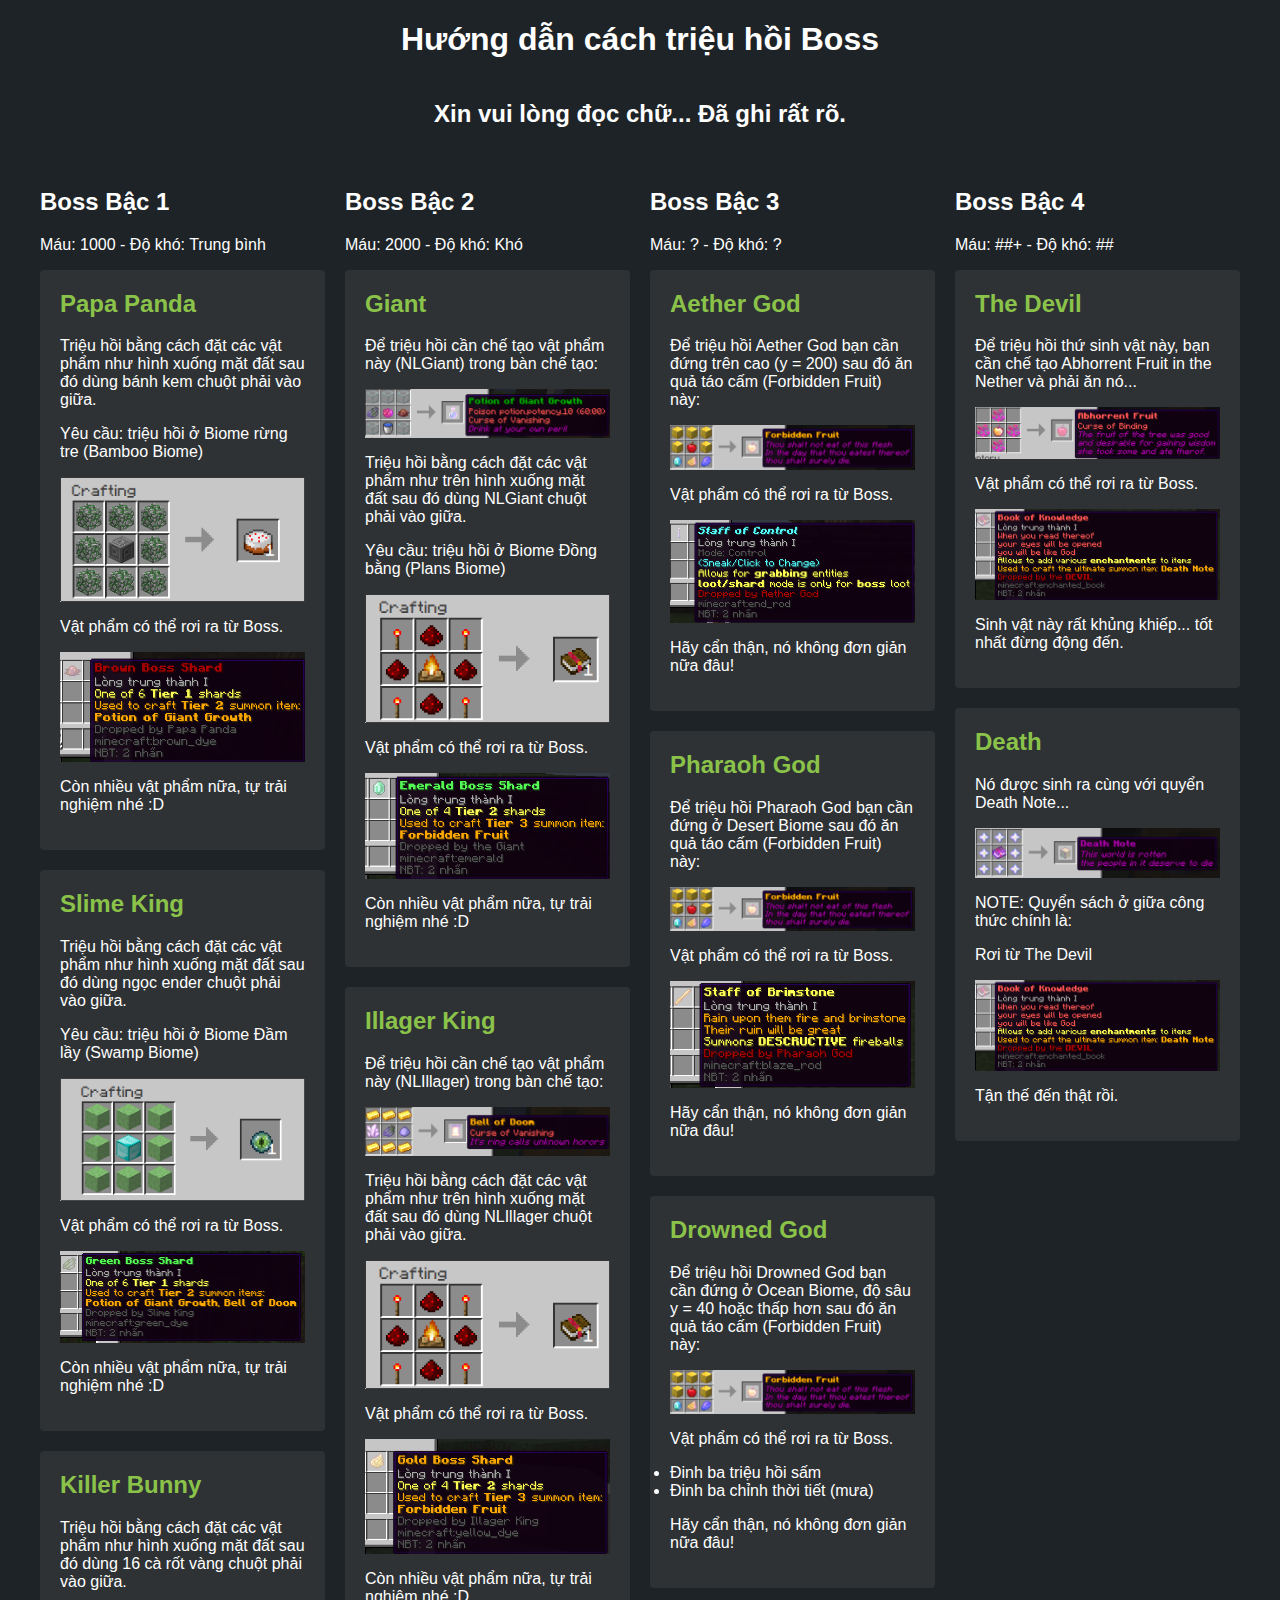
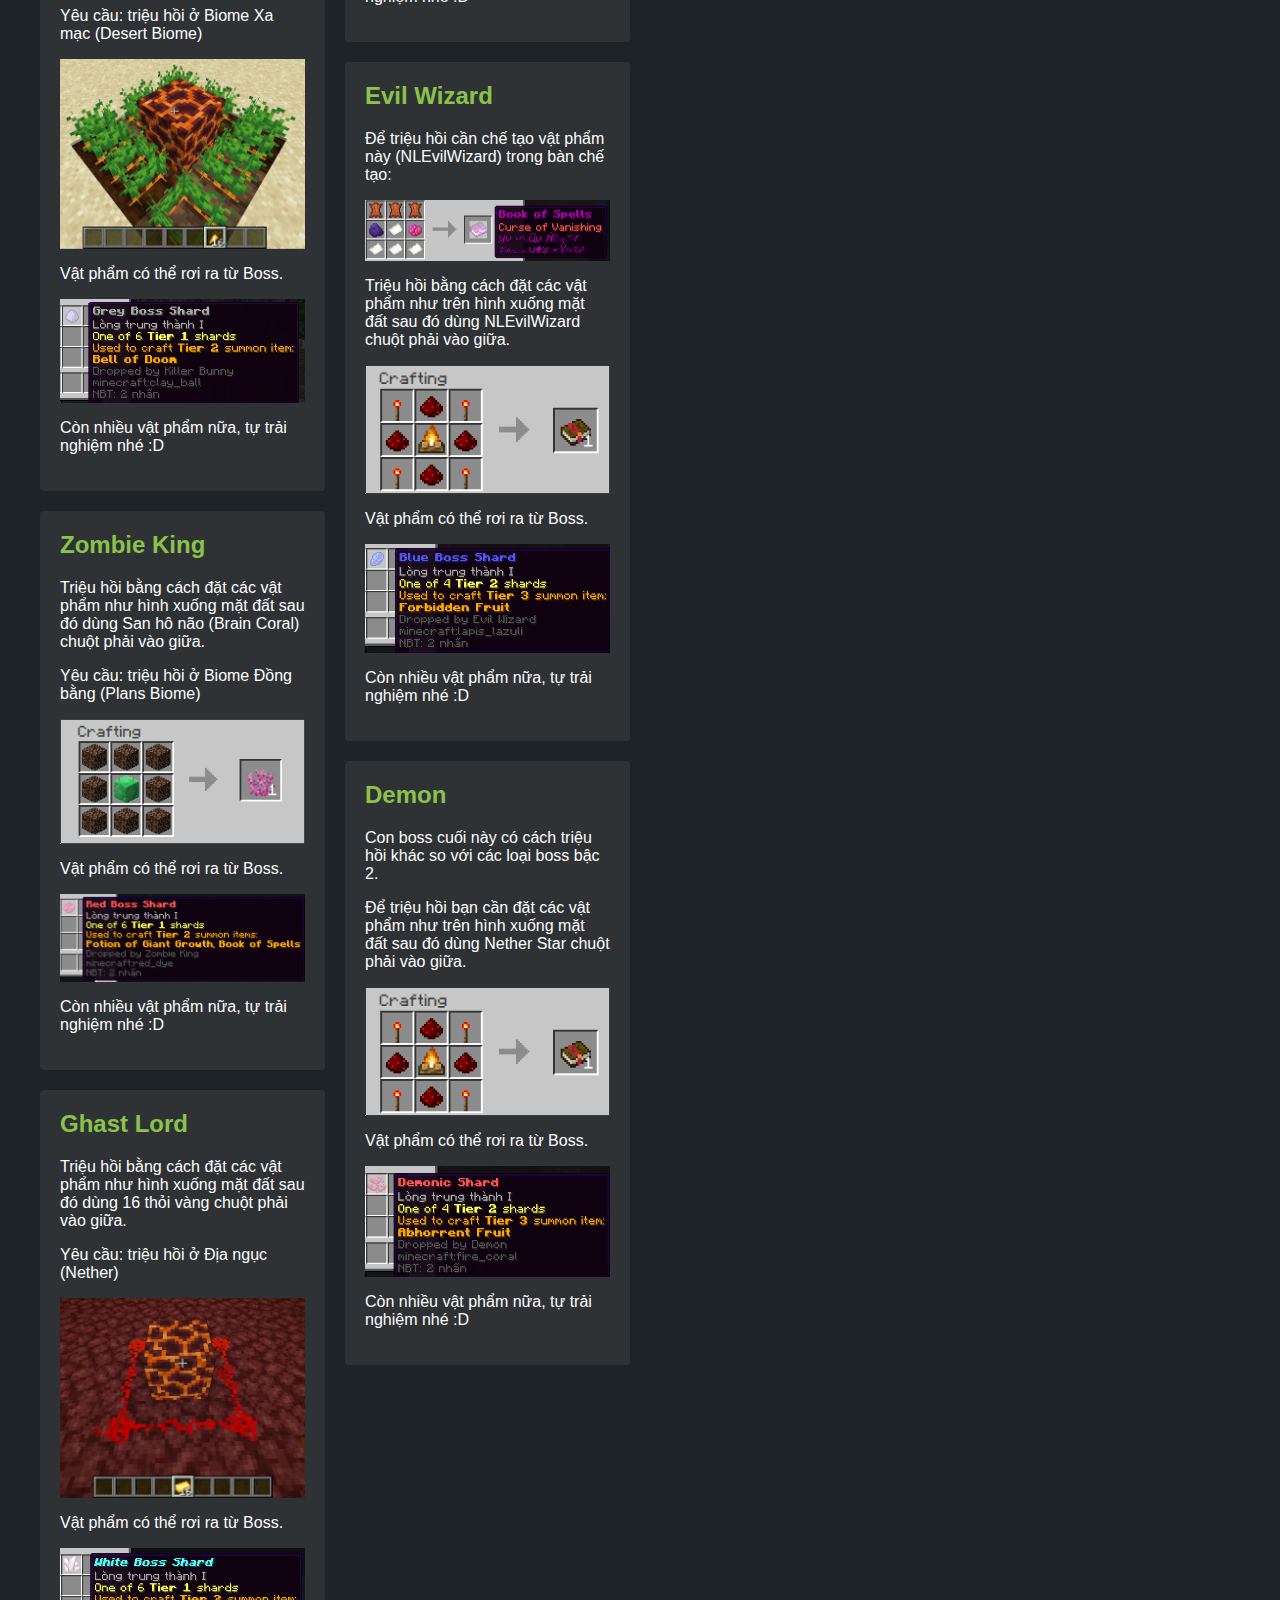
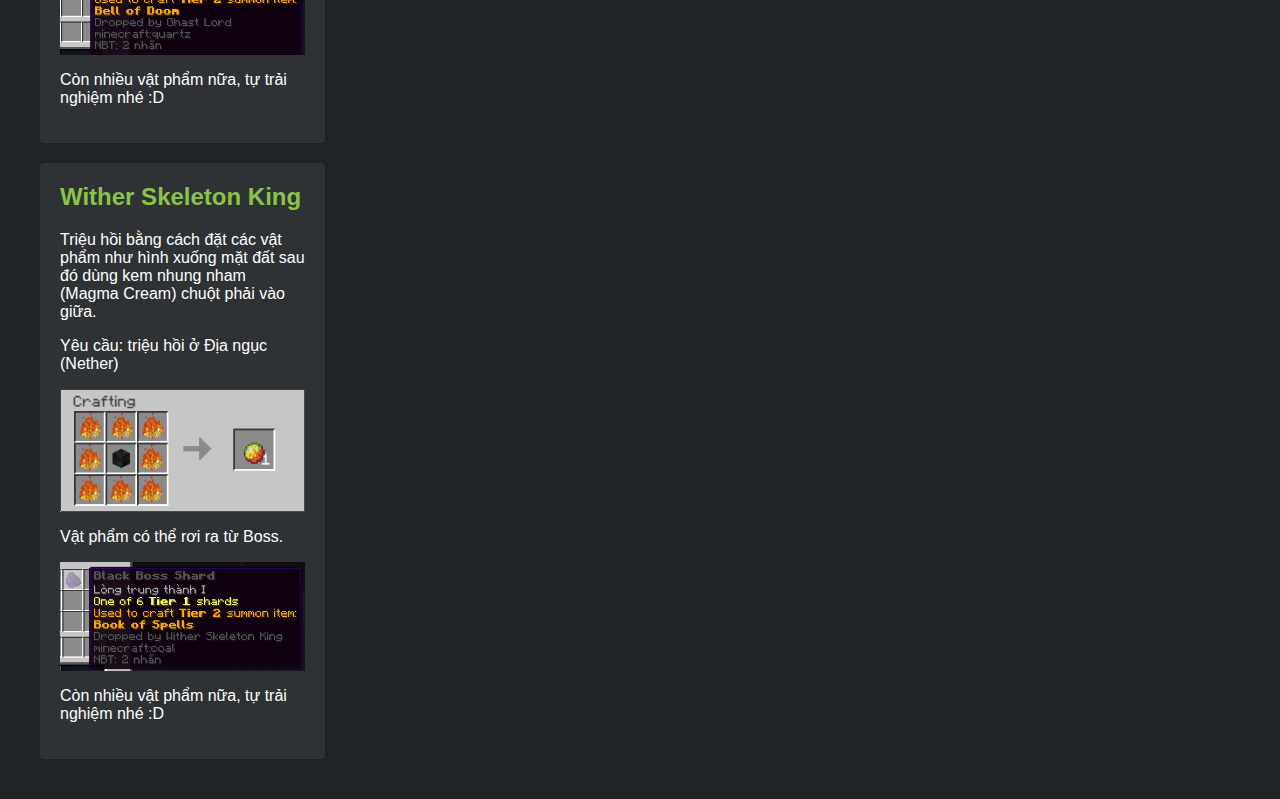
<file: helpboss/index.html>
<!DOCTYPE html>
<html>
<head>
	<meta charset="UTF-8">
	<title>Survival - ToolsMC</title>
	<link rel="stylesheet" href="style.css">
</head>
<body>
	<div class="head">
		<h1>Hướng dẫn cách triệu hồi Boss</h1>
		<h2>Xin vui lòng đọc chữ... Đã ghi rất rõ.</h2>
	</div>
	<div class="container">
		<div class="row">
			<div class="col-left">
				<h2>Boss Bậc 1</h2>
				<p>Máu: 1000 - Độ khó: Trung bình</p>
				<div class="post">
					<h2>Papa Panda</h2>
					<div class="post-content">
						<p>Triệu hồi bằng cách đặt các vật phẩm như hình xuống mặt đất sau đó dùng bánh kem chuột phải vào giữa.</p>
            <p>Yêu cầu: triệu hồi ở Biome rừng tre (Bamboo Biome)</p>
						<img src="picture\papapanda.png" alt="">
						<p>Vật phẩm có thể rơi ra từ Boss. </p>
						<img src="picture/papapanda-0.png" alt="">
						<!-- <img src="picture/papapanda-1.png" alt="">
						<h3>4 - 8 trái táo vàng Enchant</h3> -->
						<p>Còn nhiều vật phẩm nữa, tự trải nghiệm nhé :D</p>
					</div>
				</div>
<!------------------------------------------------------------------------->
				<div class="post">
					<h2>Slime King</h2>
					<div class="post-content">
						<p>Triệu hồi bằng cách đặt các vật phẩm như hình xuống mặt đất sau đó dùng ngọc ender chuột phải vào giữa.</p>
            <p>Yêu cầu: triệu hồi ở Biome Đầm lầy (Swamp Biome)</p>
						<img src="picture/slimeking.png" alt="">
						<p>Vật phẩm có thể rơi ra từ Boss. </p>
						<img src="picture/slimeking-0.png" alt="">
						<!-- <img src="picture/slimeking-1.png" alt="">
						<h3>32 - 64 khối chất nhờn</h3> -->
						<p>Còn nhiều vật phẩm nữa, tự trải nghiệm nhé :D</p>
					</div>
				</div>
<!------------------------------------------------------------------------->
				<div class="post">
					<h2>Killer Bunny</h2>
					<div class="post-content">
						<p>Triệu hồi bằng cách đặt các vật phẩm như hình xuống mặt đất sau đó dùng 16 cà rốt vàng chuột phải vào giữa.</p>
            <p>Yêu cầu: triệu hồi ở Biome Xa mạc (Desert Biome)</p>
						<img src="picture/killerbunny.jpg" alt="">
						<p>Vật phẩm có thể rơi ra từ Boss. </p>
						<img src="picture/killerbunny-0.png" alt="">
						<!-- <img src="picture/killerbunny-1.png" alt="">
						<h3>8 - 16 trái táo vàng Enchant</h3> -->
						<p>Còn nhiều vật phẩm nữa, tự trải nghiệm nhé :D</p>
					</div>
				</div>
<!------------------------------------------------------------------------->
				<div class="post">
					<h2>Zombie King</h2>
					<div class="post-content">
						<p>Triệu hồi bằng cách đặt các vật phẩm như hình xuống mặt đất sau đó dùng San hô não (Brain Coral) chuột phải vào giữa.</p>
            <p>Yêu cầu: triệu hồi ở Biome Đồng bằng (Plans Biome)</p>
						<img src="picture/zombieking.png" alt="">
						<p>Vật phẩm có thể rơi ra từ Boss. </p>
						<img src="picture/zombieking-0.png" alt="">
					<!--	<img src="picture/zombieking-1.png" alt="">
						<img src="picture/zombieking-2.png" alt="">
						<img src="picture/zombieking-3.png" alt="">			-->
						<p>Còn nhiều vật phẩm nữa, tự trải nghiệm nhé :D</p>
					</div>
				</div>
<!------------------------------------------------------------------------->
				<div class="post">
					<h2>Ghast Lord</h2>
					<div class="post-content">
						<p>Triệu hồi bằng cách đặt các vật phẩm như hình xuống mặt đất sau đó dùng 16 thỏi vàng chuột phải vào giữa.</p>
            <p>Yêu cầu: triệu hồi ở Địa ngục (Nether)</p>
						<img src="picture/ghastlord.png" alt="">
						<p>Vật phẩm có thể rơi ra từ Boss. </p>
						<img src="picture/ghastlord-0.png" alt="">
						<p>Còn nhiều vật phẩm nữa, tự trải nghiệm nhé :D</p>
					</div>
				</div>
<!------------------------------------------------------------------------->
				<div class="post">
					<h2>Wither Skeleton King</h2>
					<div class="post-content">
						<p>Triệu hồi bằng cách đặt các vật phẩm như hình xuống mặt đất sau đó dùng kem nhung nham (Magma Cream) chuột phải vào giữa.</p>
            			<p>Yêu cầu: triệu hồi ở Địa ngục (Nether)</p>
						<img src="picture/witherskeking.png" alt="">
						<p>Vật phẩm có thể rơi ra từ Boss. </p>
						<img src="picture/witherskeking-0.png" alt="">
						<p>Còn nhiều vật phẩm nữa, tự trải nghiệm nhé :D</p>
					</div>
				</div>
			</div>
<!------------------------------TIER II------------------------------------------->
			<div class="col-right">
				<h2>Boss Bậc 2</h2>
				<p>Máu: 2000 - Độ khó: Khó</p>
				<div class="post">
					<h2>Giant</h2>
					<div class="post-content">
						<p>Để triệu hồi cần chế tạo vật phẩm này (NLGiant) trong bàn chế tạo: </p>
						<img src="picture/nlGiant.png" alt="">
						<p>Triệu hồi bằng cách đặt các vật phẩm như trên hình xuống mặt đất sau đó dùng NLGiant chuột phải vào giữa.</p>
						<p>Yêu cầu: triệu hồi ở Biome Đồng bằng (Plans Biome)</p>
						<img src="picture/tier2.png" alt="">
						<p>Vật phẩm có thể rơi ra từ Boss.</p>
						<img src="picture/Giant-0.png" alt="">
						<p>Còn nhiều vật phẩm nữa, tự trải nghiệm nhé :D</p>
					</div>
				</div>
<!------------------------------------------------------------------------->
				<div class="post">
					<h2>Illager King</h2>
					<div class="post-content">
						<p>Để triệu hồi cần chế tạo vật phẩm này (NLIllager) trong bàn chế tạo: </p>
						<img src="picture/nlillagerking.png" alt="">
						<p>Triệu hồi bằng cách đặt các vật phẩm như trên hình xuống mặt đất sau đó dùng NLIllager chuột phải vào giữa.</p>
						<img src="picture/tier2.png" alt="">
						<p>Vật phẩm có thể rơi ra từ Boss.</p>
						<img src="picture/illagerking-0.png" alt="">
						<p>Còn nhiều vật phẩm nữa, tự trải nghiệm nhé :D</p>
					</div>
				</div>
<!------------------------------------------------------------------------->
				<div class="post">
					<h2>Evil Wizard</h2>
					<div class="post-content">
						<p>Để triệu hồi cần chế tạo vật phẩm này (NLEvilWizard) trong bàn chế tạo: </p>
						<img src="picture/nlEvilWizard.png" alt="">
						<p>Triệu hồi bằng cách đặt các vật phẩm như trên hình xuống mặt đất sau đó dùng NLEvilWizard chuột phải vào giữa.</p>
						<img src="picture/tier2.png" alt="">
						<p>Vật phẩm có thể rơi ra từ Boss.</p>
						<img src="picture/EvilWizard-0.png" alt="">
						<p>Còn nhiều vật phẩm nữa, tự trải nghiệm nhé :D</p>
					</div>
				</div>
<!------------------------------------------------------------------------->
				<div class="post">
					<h2>Demon</h2>
					<div class="post-content">
						<p>Con boss cuối này có cách triệu hồi khác so với các loại boss bậc 2.</p>
						<p>Để triệu hồi bạn cần đặt các vật phẩm như trên hình xuống mặt đất sau đó dùng Nether Star chuột phải vào giữa.</p>
						<img src="picture/tier2.png" alt="">
						<p>Vật phẩm có thể rơi ra từ Boss.</p>
						<img src="picture/demon-0.png" alt="">
						<p>Còn nhiều vật phẩm nữa, tự trải nghiệm nhé :D</p>
					</div>
				</div>
			</div>
<!--------------------------------TIER 3----------------------------------------->
			<div class="col-right">
				<h2>Boss Bậc 3</h2>
				<p>Máu: ? - Độ khó: ?</p>
				<div class="post">
					<h2>Aether God</h2>
					<div class="post-content">
						<p>Để triệu hồi Aether God bạn cần đứng trên cao (y = 200) sau đó ăn quả táo cấm (Forbidden Fruit) này:</p>
						<img src="picture/tier3.png" alt="">
						<p>Vật phẩm có thể rơi ra từ Boss.</p>
						<img src="picture/aethergod-0.png" alt="">
						<p>Hãy cẩn thận, nó không đơn giản nữa đâu!</p>
					</div>
				</div>
				<div class="post">
					<h2>Pharaoh God</h2>
					<div class="post-content">
						<p>Để triệu hồi Pharaoh God bạn cần đứng ở Desert Biome sau đó ăn quả táo cấm (Forbidden Fruit) này:</p>
						<img src="picture/tier3.png" alt="">
						<p>Vật phẩm có thể rơi ra từ Boss.</p>
						<img src="picture/pharaohgod-0.png" alt="">
						<p>Hãy cẩn thận, nó không đơn giản nữa đâu!</p>
					</div>
				</div>
				<div class="post">
					<h2>Drowned God</h2>
					<div class="post-content">
						<p>Để triệu hồi Drowned God bạn cần đứng ở Ocean Biome, độ sâu y = 40 hoặc thấp hơn sau đó ăn quả táo cấm (Forbidden Fruit) này:</p>
						<img src="picture/tier3.png" alt="">
						<p>Vật phẩm có thể rơi ra từ Boss.</p>
							<li>Đinh ba triệu hồi sấm</li>
							<li>Đinh ba chỉnh thời tiết (mưa)</li>
						<p>Hãy cẩn thận, nó không đơn giản nữa đâu!</p>
					</div>
				</div>
			</div>
<!--------------------------------TIER 4----------------------------------------->
			<div class="col-right">
				<h2>Boss Bậc 4</h2>
				<p>Máu: ##+ - Độ khó: ##</p>
				<div class="post">
					<h2>The Devil</h2>
					<div class="post-content">
						<p>Để triệu hồi thứ sinh vật này, bạn cần chế tạo Abhorrent Fruit in the Nether và phải ăn nó...</p>
						<img src="picture/thedevil.png" alt="">
						<p>Vật phẩm có thể rơi ra từ Boss.</p>
						<img src="picture/thedevil-0.png" alt="">
						<p>Sinh vật này rất khủng khiếp... tốt nhất đừng động đến.</p>
					</div>
				</div>
				<div class="post">
					<h2>Death</h2>
					<div class="post-content">
						<p>Nó được sinh ra cùng với quyển Death Note...</p>
						<img src="picture/death.png" alt="">
						<p>NOTE: Quyển sách ở giữa công thức chính là:</p>
						<p>Rơi từ The Devil</p>
						<img src="picture/thedevil-0.png" alt="">
						<p>Tận thế đến thật rồi.</p>
					</div>
				</div>
			</div>
		</div>
	</div>
</body>
</html>
</file>
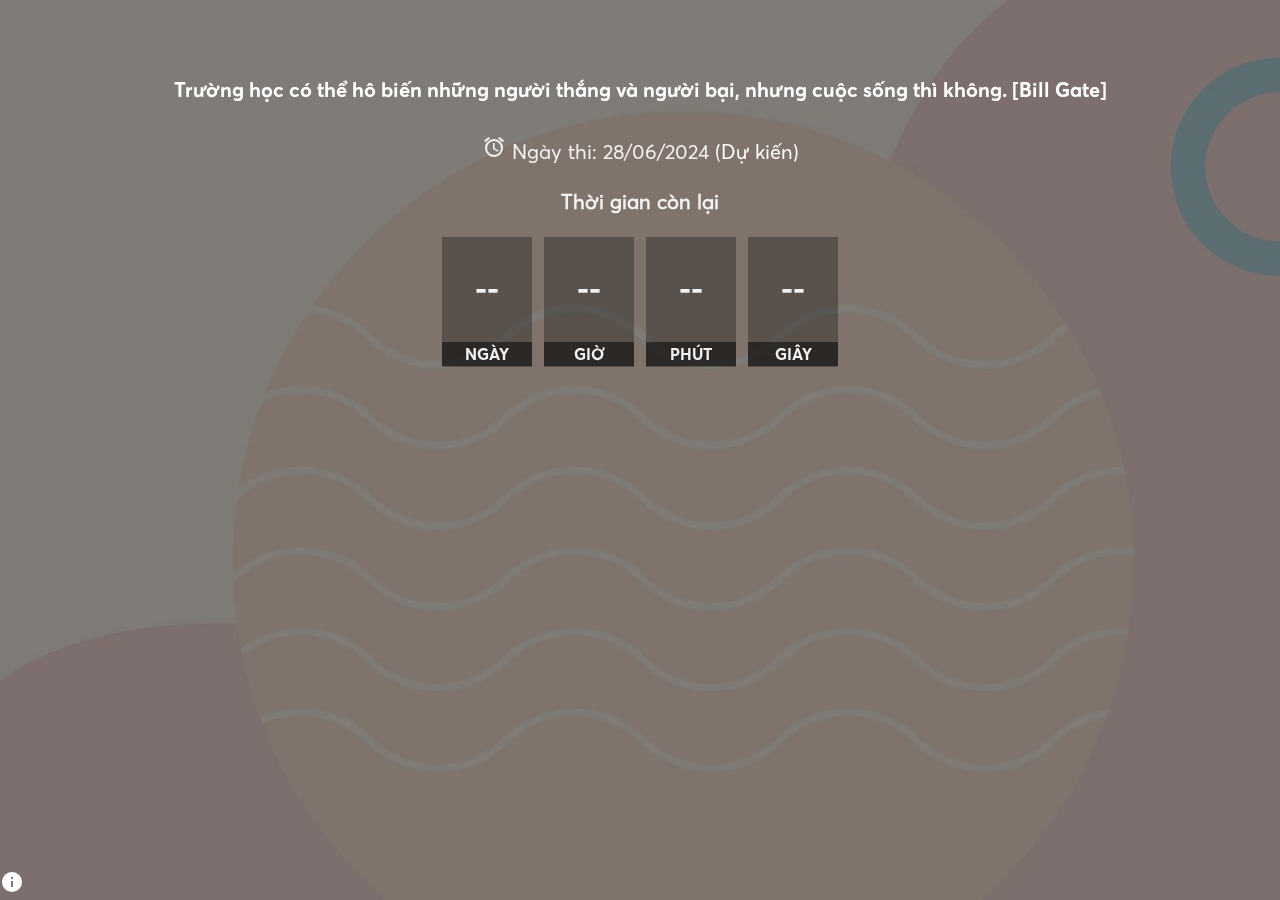
<file: thptqg2024/index.html>
<!DOCTYPE html>
<html lang="vi">

<head>
    <meta charset='utf-8'>
    <meta http-equiv='X-UA-Compatible' content='IE=edge'>
    <meta name="description"
        content="Trang web đếm ngược ngày thi tốt nghiệp THPT dành cho học sinh THPT">
    <link rel="canonical" href="https://anhkhoatqt11.github.io/demnguockithi/" />
    <title>Đếm ngược ngày thi tốt nghiệp THPT 2024</title>
    <meta name='viewport' content='width=device-width, initial-scale=1'>
    <link href="css/main.css" rel="stylesheet">
    <script src="js/quote.js"></script>
    <link rel="icon" type="image/png" href="images/favicon.png" />
    <!-- Compiled and minified CSS -->
    <link rel="stylesheet" href="https://cdnjs.cloudflare.com/ajax/libs/materialize/1.0.0/css/materialize.min.css">

    <!-- Compiled and minified JavaScript -->
    <link rel="stylesheet" href="https://fonts.googleapis.com/icon?family=Material+Icons">
    <!-- CSS only -->

    <!-- JS, Popper.js, and jQuery -->
    <script src="https://code.jquery.com/jquery-3.5.1.slim.min.js"
        integrity="sha384-DfXdz2htPH0lsSSs5nCTpuj/zy4C+OGpamoFVy38MVBnE+IbbVYUew+OrCXaRkfj"
        crossorigin="anonymous"></script>
    <script src="https://cdn.jsdelivr.net/npm/popper.js@1.16.0/dist/umd/popper.min.js"
        integrity="sha384-Q6E9RHvbIyZFJoft+2mJbHaEWldlvI9IOYy5n3zV9zzTtmI3UksdQRVvoxMfooAo"
        crossorigin="anonymous"></script>
    <script src="https://stackpath.bootstrapcdn.com/bootstrap/4.5.0/js/bootstrap.min.js"
        integrity="sha384-OgVRvuATP1z7JjHLkuOU7Xw704+h835Lr+6QL9UvYjZE3Ipu6Tp75j7Bh/kR0JKI"
        crossorigin="anonymous"></script>
    <link rel="stylesheet" href="https://cdnjs.cloudflare.com/ajax/libs/font-awesome/4.7.0/css/font-awesome.min.css">
    <script>
        // When the user clicks on <div>, open the popup
        function myFunction() {
            var popup = document.getElementById("myPopup");
            popup.classList.toggle("show");
        }
    </script>
    <link rel="apple-touch-icon" href="/images/apple.png">
    <!-- Global site tag (gtag.js) - Google Analytics -->
    <script async src="https://www.googletagmanager.com/gtag/js?id=G-9GWDFFRMRS"></script>
    <script>
        window.dataLayer = window.dataLayer || [];
        function gtag() { dataLayer.push(arguments); }
        gtag('js', new Date());

        gtag('config', 'G-9GWDFFRMRS');
    </script>

</head>

<body onload="newQuote();">
    <div>
        <img src="images/background3.png" id="images">
        <div class="content">
            <!--<h5 style="margin-left: 10px;font-weight: bold;">Đếm ngược ngày thi tốt nghiệp THPT 2024</h5>
            <p style="margin-left: 10px;">Trang web đếm ngược ngày thi tốt nghiệp THPT 2024</p> -->
            <div style="font-size: 30px" class="wrapper">
                <p class="center-align">
                    <i class="material-icons" style="text-align: center">article</i>
                    <a href="#" id="quotedisplay" onclick="newQuote();" class="center"
                        style="display:block;text-align: center;font-size: 20px;color: white;font-family: 'AvertaBold';">
                    </a>
                </p>

                <p class="center" style="font-size:20px" style="color:white;cursor: pointer;">
                    <span class="material-icons">alarm</span> Ngày thi: 28/06/2024 <a style="color:white" target="_blank" onclick="return false;" href="">(Dự kiến)</a>
                </p>
                <p class="center inner" style="font-size:20px;font-weight: bold;"> Thời gian còn lại
                <div class="datetime center">
                    <div class="object">
                        <p id="days">--</p>
                        <p class="object-description">NGÀY</p>
                    </div>
                    <div class="object">
                        <p id="hours">--</p>
                        <p class="object-description">GIỜ</p>
                    </div>
                    <div class="object">
                        <p id="minutes">--</p>
                        <p class="object-description">PHÚT</p>
                    </div>
                    <div class="object">
                        <p id="seconds">--</p>
                        <p class="object-description">GIÂY</p>
                    </div>
                </div>
            </div>
            <script>
                var countDownDate = new Date("Jun 28, 2024 00:00:00").getTime();


                var x = setInterval(function () {


                    var now = new Date().getTime();


                    var distance = countDownDate - now;


                    var days = Math.floor(distance / (1000 * 60 * 60 * 24));
                    var hours = Math.floor((distance % (1000 * 60 * 60 * 24)) / (1000 * 60 * 60));
                    var minutes = Math.floor((distance % (1000 * 60 * 60)) / (1000 * 60));
                    var seconds = Math.floor((distance % (1000 * 60)) / 1000);


                    document.getElementById("days").innerHTML = days;
                    document.getElementById("hours").innerHTML = hours;
                    document.getElementById("minutes").innerHTML = minutes;
                    document.getElementById("seconds").innerHTML = seconds;
                    if (distance < 0) {

                        clearInterval(x);

                        document.getElementById("days").innerHTML = 0;
                        document.getElementById("hours").innerHTML = 0;
                        document.getElementById("minutes").innerHTML = 0;
                        document.getElementById("seconds").innerHTML = 0;
                    }
                }, 1000);
            </script>
            <pre>

































































































































</pre>
        </div>
    </div>
    <div id="footer" class="white-text">
        <div class="popup" onclick="myFunction()"> ​​​​
            <i class="material-icons">info</i>
            <span class="popuptext" id="myPopup">
                <i>Trang web có sử dụng câu châm ngôn từ nhiều nguồn</i>
                <br>
                <i>Trang web có sử dụng hình ảnh của các tác giả/nền tảng: denamorado, <a
                        href="https://www.freepik.com/vectors/background">freepik.</a></a></i>
                <br>
            <i>Thời gian thi hiện tại chỉ là dự kiến, chưa có thông tin chính thức</i>
            </span>
        </div>
        <!--<a style="margin-left:5px;"
        href="https://github.com/anhkhoatqt11/demnguockithi"
        aria-label="Github">
        <i class="fa fa-github" style="font-size:23px; position: absolute;top:1px;color:white"></i>-->
    </a>
    </div>
</body>
<script type="text/javascript">
    var totalCount = 3;
    var num = Math.ceil(Math.random() * totalCount);
    document.getElementById("images").src = 'images/' + "background" + num + '.png';
</script>
<script src="./js/app.js"></script>
<script src="https://cdn.onesignal.com/sdks/OneSignalSDK.js" async=""></script>
<script>
    window.OneSignal = window.OneSignal || [];
    OneSignal.push(function () {
        OneSignal.init({
            appId: "2ce708ee-b01f-400d-9936-5f887626493d",
        });
    });
</script>

</html>
</file>
<file: helpboss/style.css>
body {
    font-family: Montserrat, sans-serif;
    margin: 0;
    padding: 0;
    background-color: #1e2327;
    color: #fff;
    }
    .container {
    max-width: 1200px;
    margin: 0 auto;
    padding: 20px;
    }
    .head {
  display: flex;
	justify-content: center;
	align-items: center;
	height: 0%;
	flex-direction: column;
	text-align: center;
    }
    .row {
    display: flex;
    margin: -10px;
    }
    
    .col-left, .col-right {
    flex: 1;
    padding: 10px;
    }
    
    .post {
    background-color: #2e3235;
    border-radius: 4px;
    padding: 20px;
    margin-bottom: 20px;
    }
    
    .post h2 {
    margin-top: 0;
    color: #8bc34a;
    }
    
    .post-content {
    color: #fff;
    }
    
    .post-content img {
    display: block;
    margin: 10px auto;
    max-width: 100%;
    height: auto;
    }
    .content {
      max-width: 800px;
      width: 100%;
      padding: 20px;
    }
</file>
<file: thptqg2024/css/main.css>
body,
html {
    height: 100%;
}

@font-face {
    font-family: AvertaRegular;
    src: url("../fonts/Averta-Regular.otf");
  }

  @font-face {
    font-family: AvertaBold;
    src: url("../fonts/Averta-Bold.otf");
  }

.bgimg-1,
.bgimg-2,
.bgimg-3 {
    position: relative;
    opacity: 0.65;
}


#myvideo {
    position: fixed;
    right: 0;
    bottom: 0;
    min-width: 100%;
    min-height: 100%;
    z-index: -100;
}

#images {
    position: fixed;
    right: 0;
    bottom: 0;
    min-width: 100%;
    min-height: 100%;
    z-index: -100;
    background-repeat: no-repeat;
    background-size: cover;      
    background-position: center center;
    background-attachment: fixed;

}

.content {
    position: fixed;
    background: rgba(0, 0, 0, 0.5);
    color: #f1f1f1;
    width: 100%;
    font-family: AvertaRegular;
}

#demo {
    width: 300px;
    min-height: 10px;
    margin: 20px auto;
    border-style: groove;
    border-radius: 25px;
    border-color: white;
    border-spacing: 10px;
    position: relative;
}

#footer {
    position: absolute;
    bottom: 0;
    left: 0;
    font-family: AvertaRegular;    
}


/* Popup container */

.popup {
    position: relative;
    display: inline-block;
    cursor: pointer;
}


/* The actual popup (appears on top) */

.popup .popuptext {
    visibility: hidden;
    width: 300px;
    background-color: #fff;
    color: black;
    text-align: center;
    border-radius: 6px;
    padding: 8px 0;
    position: absolute;
    z-index: 1;
    bottom: 125%;
    left: 400%;
    margin-left: -80px;
}


/* Popup arrow */


/* Toggle this class when clicking on the popup container (hide and show the popup) */

.popup .show {
    visibility: visible;
    -webkit-animation: fadeIn 1s;
    animation: fadeIn 1s
}

.datetime {
    display: flex;
    justify-content: center;
    align-items: center;
    text-align: center;
    gap: 12px;
    font-family: AvertaBold;
}

.object {
    width: 90px;
    height: 130px;
    background: rgba(0, 0, 0, 0.3);
}
.object-description{
    font-size: 16px;
    font-weight: bolder;
    background: rgba(0, 0, 0, 0.5);
}
/* Add animation (fade in the popup) */

@-webkit-keyframes fadeIn {
    from {
        opacity: 0;
    }
    to {
        opacity: 1;
    }
}

@keyframes fadeIn {
    from {
        opacity: 0;
    }
    to {
        opacity: 1;
    }
}
</file>
